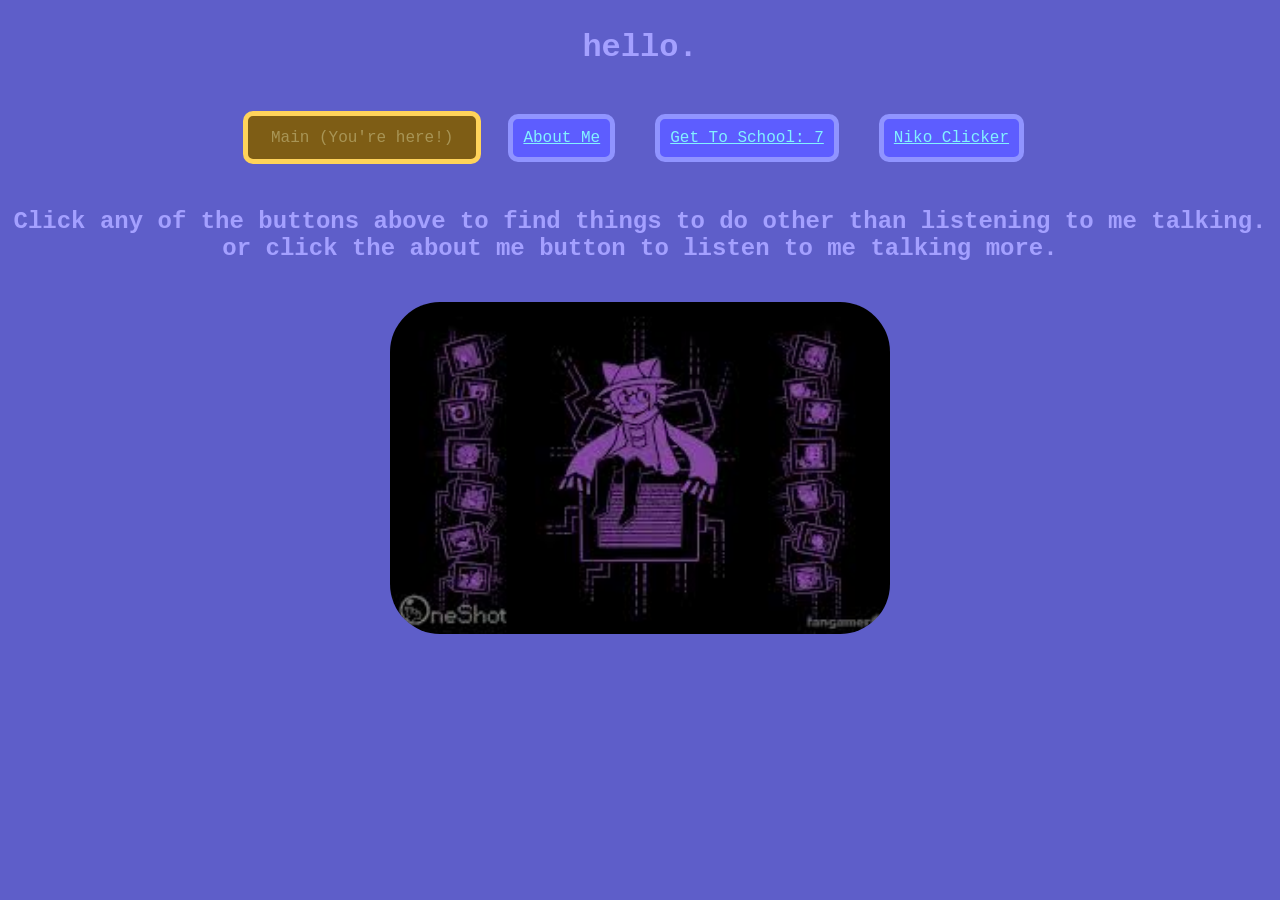
<file: index.html>
<!DOCTYPE html>
<html lang="en">
<head>
    <meta charset="UTF-8">
    <meta name="viewport" content="width=device-width, initial-scale=1.0">
    <link rel="icon" type="image/png" href="/favicon-96x96.png" sizes="96x96" />
    <link rel="icon" type="image/svg+xml" href="/favicon.svg" />
    <link rel="shortcut icon" href="/favicon.ico" />
    <link rel="apple-touch-icon" sizes="180x180" href="/apple-touch-icon.png" />
    <link rel="manifest" href="/site.webmanifest" />
    <link rel="stylesheet" href=".\css\style.css">
    <title>we forgor - main</title>
</head>
<body>
    
   <h1>hello.</h1>
    <nav>
        <ul>
            <li class="selected">Main (You're here!)</li>
            <a href=".\about.html"><li>About Me</li></a>
            <a href=".\GetToSchool7\index.html"><li>Get To School: 7</li></a>
            <a href=".\cookie.html"><li>Niko Clicker</li></a>
        </ul>
    </nav>
    <h2 class="main">
        Click any of the buttons above to find things to do other than listening to me talking.
        <br>
        or click the about me button to listen to me talking more.
    </h2>
    <h2><img src="wm.jpg" alt="world machine" width="500px"></h2>
    
</body>
</html>
</file>
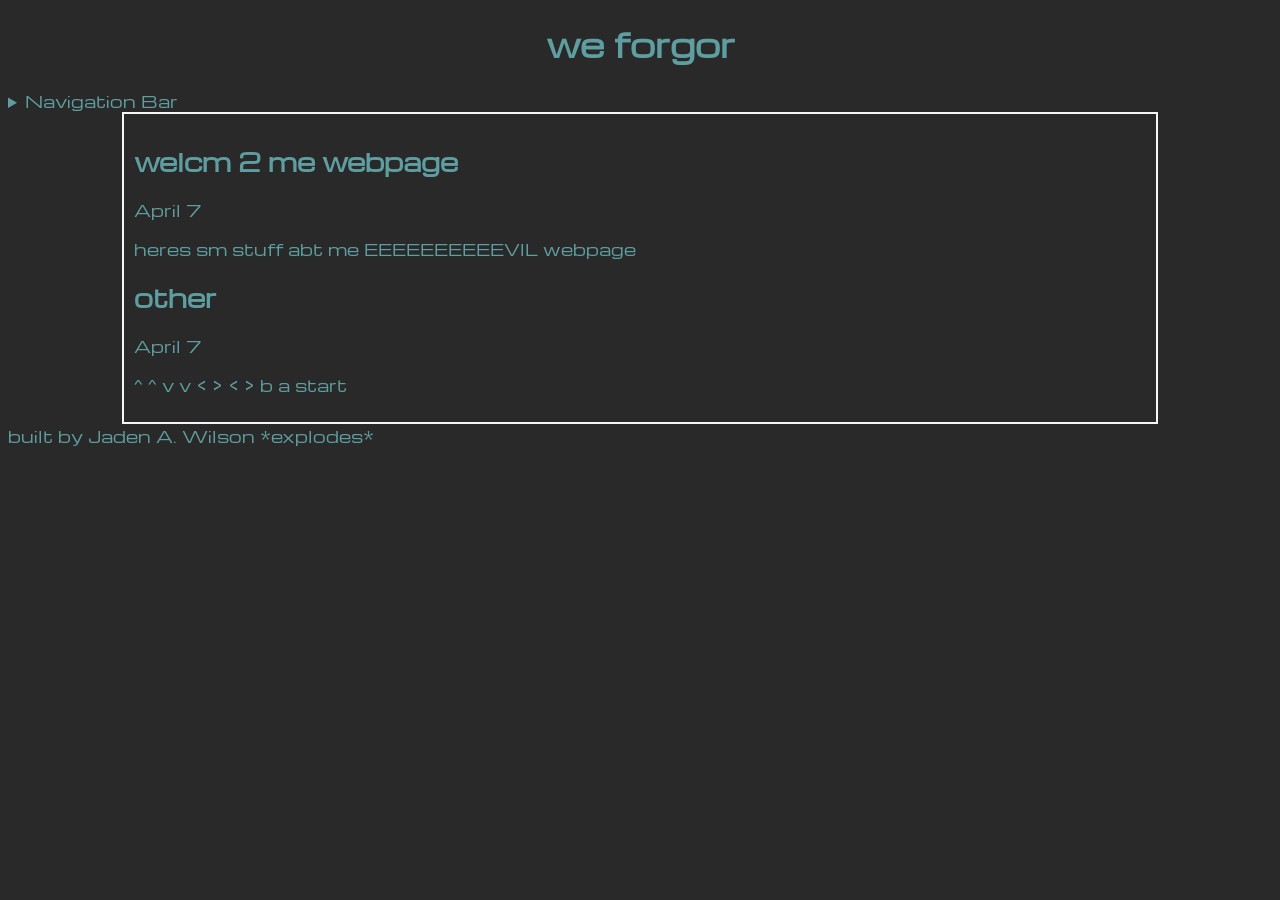
<file: back^/index.html>
<!DOCTYPE html>
<html lang='en'>
<!-- wawa -->
<head>
    <title>we forgor</title>
    <link rel="preconnect" href="https://fonts.googleapis.com">
    <link rel="preconnect" href="https://fonts.gstatic.com" crossorigin>
    <link href="https://fonts.googleapis.com/css2?family=Michroma&family=Murecho:wght@100..900&display=swap" rel="stylesheet">
    <link rel="preconnect" href="https://fonts.googleapis.com">
    <link rel="preconnect" href="https://fonts.gstatic.com" crossorigin>
    <link href="https://fonts.googleapis.com/css2?family=Linefont:wght@4..1000&family=Michroma&family=Murecho:wght@100..900&display=swap" rel="stylesheet">
    <link rel="stylesheet" href=".\css\style.css">
</head>

<body>
    <header>
        <h1>we forgor</h1>
        <nav>
            <details>
                <summary>Navigation Bar</summary>
                <ul>
                    <li><a href="index.html">Home Page</a></li>
                    <li><a href="about.html">abao</a></li>
                    <li><a href="GetToSchool7/index.html">GTS7</a></li>
                    <li><a
                            href="https://www.google.com/search?q=aleph+null&sca_esv=5d5eb154281590ac&sxsrf=ANbL-n6hbHbcvzPw0v-Kl2TAZxYntfdcCA%3A1775565854733&ei=HvzUacSwLPOf5NoPh57FoAs&biw=1918&bih=432&ved=0ahUKEwjEt6-g4tuTAxXzD1kFHQdPEbQQ4dUDCBE&uact=5&oq=aleph+null&gs_lp=[base64]&sclient=gws-wiz-serp&safe=active&ssui=on">aleph
                            null google</a></li>

                </ul>
            </details>
        </nav>
    </header>
    
    <section>
    
        <article>
            <h2>welcm 2 me webpage</h2>
            <time datetime="2026 04 07">April 7</time>
            <p>heres sm stuff abt me EEEEEEEEEEVIL webpage</p>
        </article>
        
        <article>
            <h2>other</h2>
            <time datetime="2026 04 07">April 7</time>
            <p>^ ^ v v < > < > b a start</p>
        </article>
        
    </section>

        <footer>built by Jaden A. Wilson *explodes*</footer>
</body>

</html>
</file>
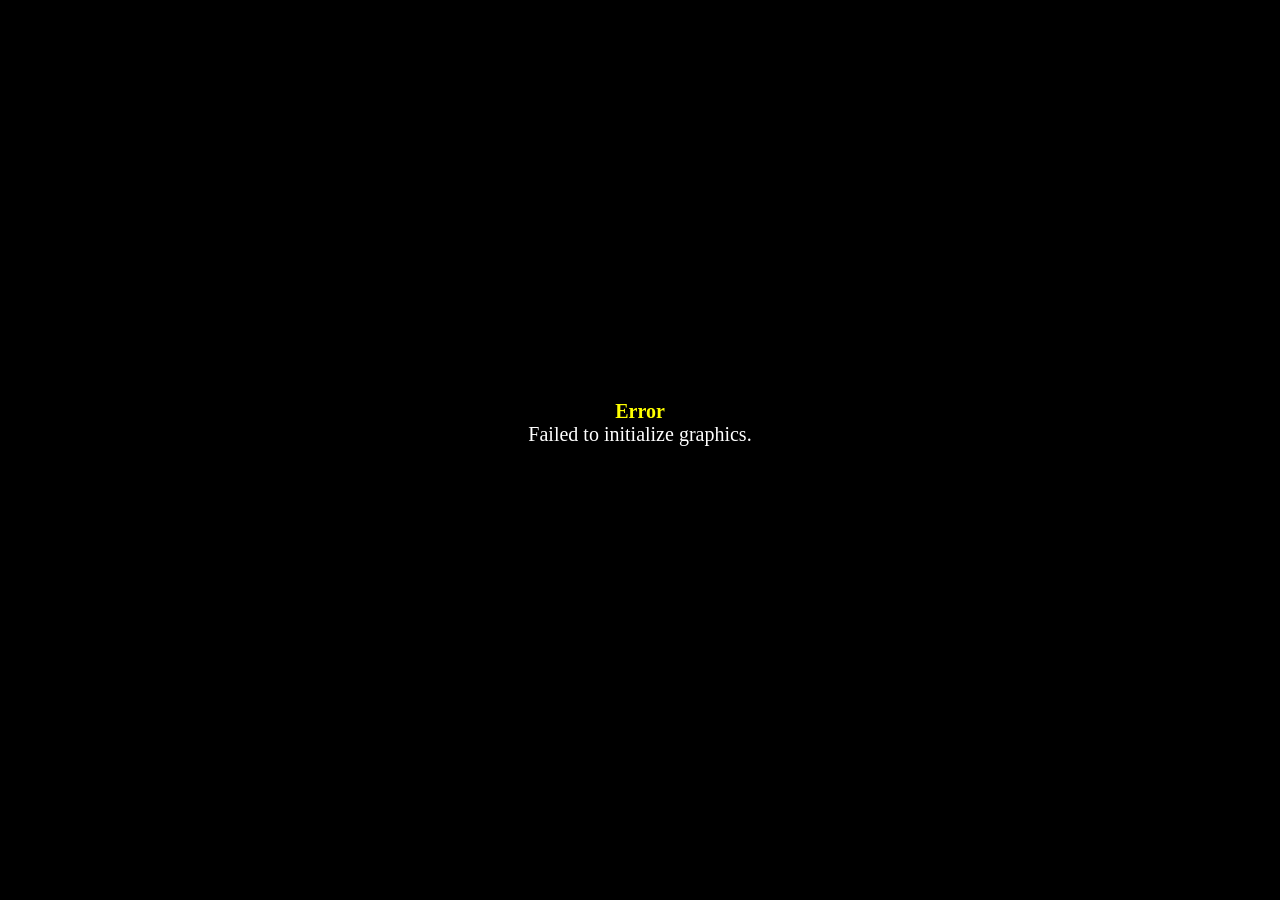
<file: GetToSchool7/index.html>
<!DOCTYPE html>
<html>
    <head>
        <meta charset="UTF-8">
        <meta name="apple-mobile-web-app-capable" content="yes">
        <meta name="apple-mobile-web-app-status-bar-style" content="black-translucent">
        <meta name="viewport" content="user-scalable=no">
        <link rel="icon" href="icon/icon.png" type="image/png">
        <link rel="apple-touch-icon" href="icon/icon.png">
        <link rel="stylesheet" type="text/css" href="css/game.css">
        <title>Get To School 7</title>
    </head>
    <body style="background-color: black">
        <script type="text/javascript" src="js/main.js"></script>
    </body>
</html>
</file>
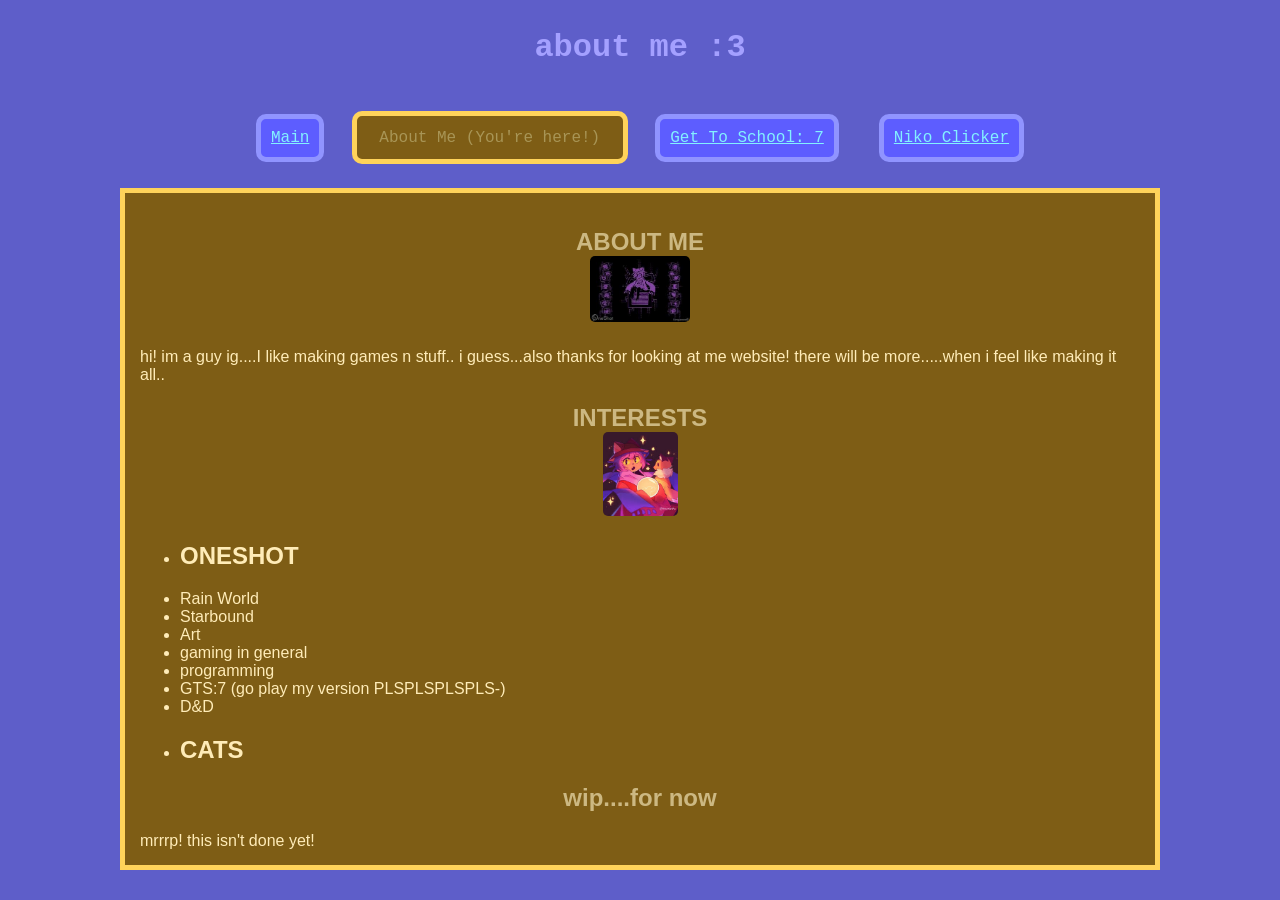
<file: about.html>
<!DOCTYPE html>
<html lang="en">
<head>
    <meta charset="UTF-8">
    <meta name="viewport" content="width=device-width, initial-scale=1.0">
    <link rel="icon" type="image/png" href="/favicon-96x96.png" sizes="96x96" />
    <link rel="icon" type="image/svg+xml" href="/favicon.svg" />
    <link rel="shortcut icon" href="/favicon.ico" />
    <link rel="apple-touch-icon" sizes="180x180" href="/apple-touch-icon.png" />
    <link rel="manifest" href="/site.webmanifest" />
    <link rel="stylesheet" href=".\css\style.css">
    <title>we forgor - about me</title>
</head>
<body>
       <h1>about me :3</h1>
    <nav>
        <ul>
            <a href=".\index.html"><li>Main</li></a>
            <li class="selected">About Me (You're here!)</li>
            <a href=".\GetToSchool7\index.html"><li>Get To School: 7</li></a>
            <a href=".\cookie.html"><li>Niko Clicker</li></a>
        </ul>
    </nav>
    <article>
        <h1 class="ee">ABOUT ME<br><img src="wm.jpg" alt="world machine" class="small" width="100px"></h1>
        <p>hi! im a guy ig....I like making games n stuff.. i guess...also thanks for looking at me website! there will be more.....when i feel like making it all..</p>
        <H1 class="ee">INTERESTS <br> <img src="niko.jpg" alt="niko!" width="75px" class="small"></H1>
        <ul>
            <li><h2>ONESHOT</h2></li>
            <li>Rain World</li>
            <li>Starbound</li>
            <li>Art</li>
            <li>gaming in general</li>
            <li>programming</li>
            <li>GTS:7 (go play my version PLSPLSPLSPLS-)</li>
            <li>D&D</li>
            <li><h1 class="wa">CATS</h1></li>
        </ul>
        <h1 class="ee">wip....for now</h1>
        mrrrp! this isn't done yet!
    </article>
</body>
</html>
</file>
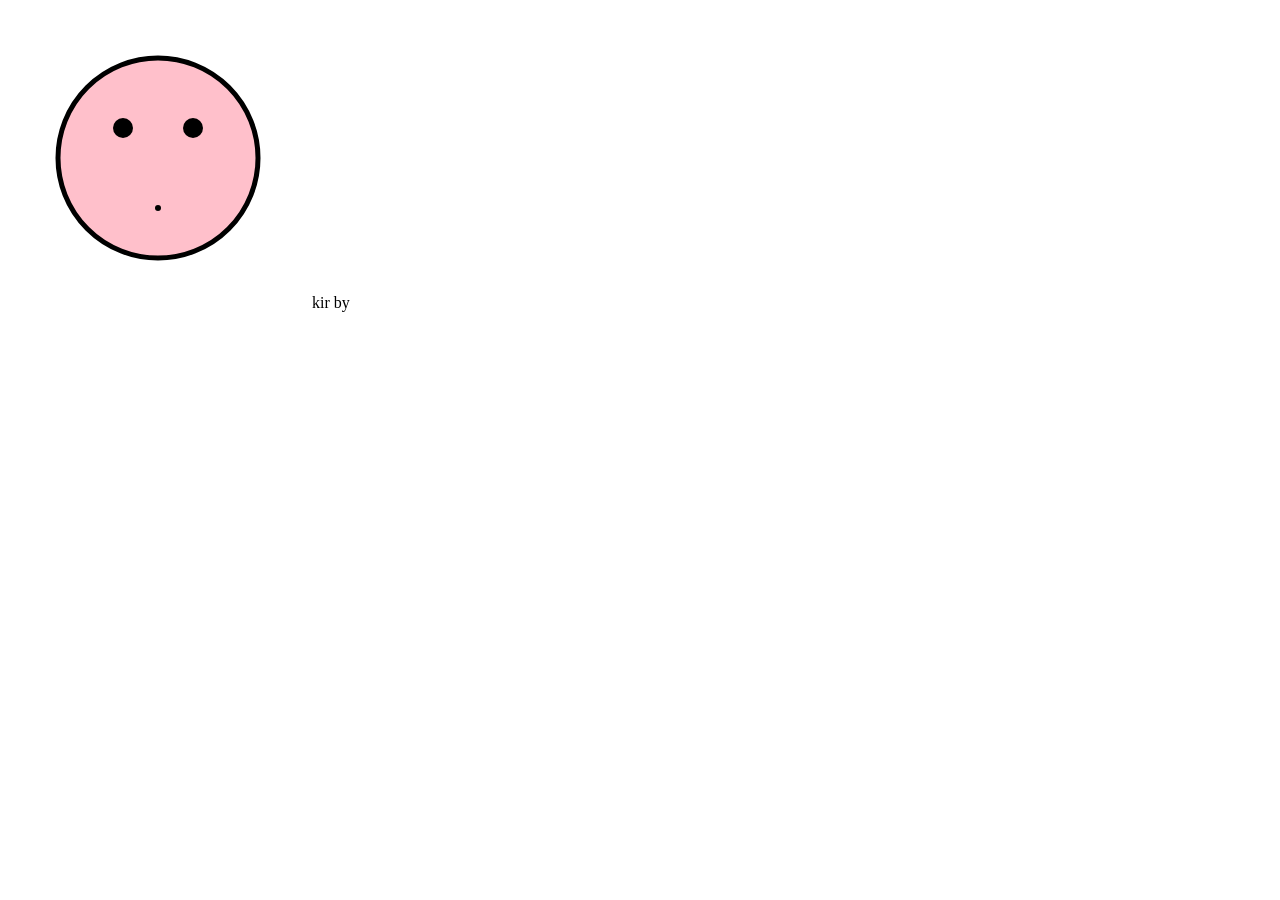
<file: graphics.html>
<!DOCTYPE html>
<html lang="en">
<head>
    <meta charset="UTF-8">
    <meta name="viewport" content="width=device-width, initial-scale=1.0">
    <title>we forgor</title>
</head>
<body>
    <svg width="300" height="300" onmousedown="grow()" onmouseup="shrink()">
        <circle cx="150" cy="150" r="100" fill="pink" stroke="black" stroke-width="5"/>
        <circle cx="115" cy="120" r="10" fill="black"/>
        <circle cx="185" cy="120" r="10"/>
        <circle id="mouth" cx="150" cy="200" r="3"/>
    </svg>
    kir by
</body>
<script>
    function grow() {
        const circle=  document.getElementById("mouth")
    circle.setAttribute("r", "40")
    circle.setAttribute("cy", "170")
    }

    function shrink() {const circle= document.getElementById("mouth")
        circle.setAttribute("r", "3")
        circle.setAttribute("cy", "220")
    }
</script>
</html>
</file>
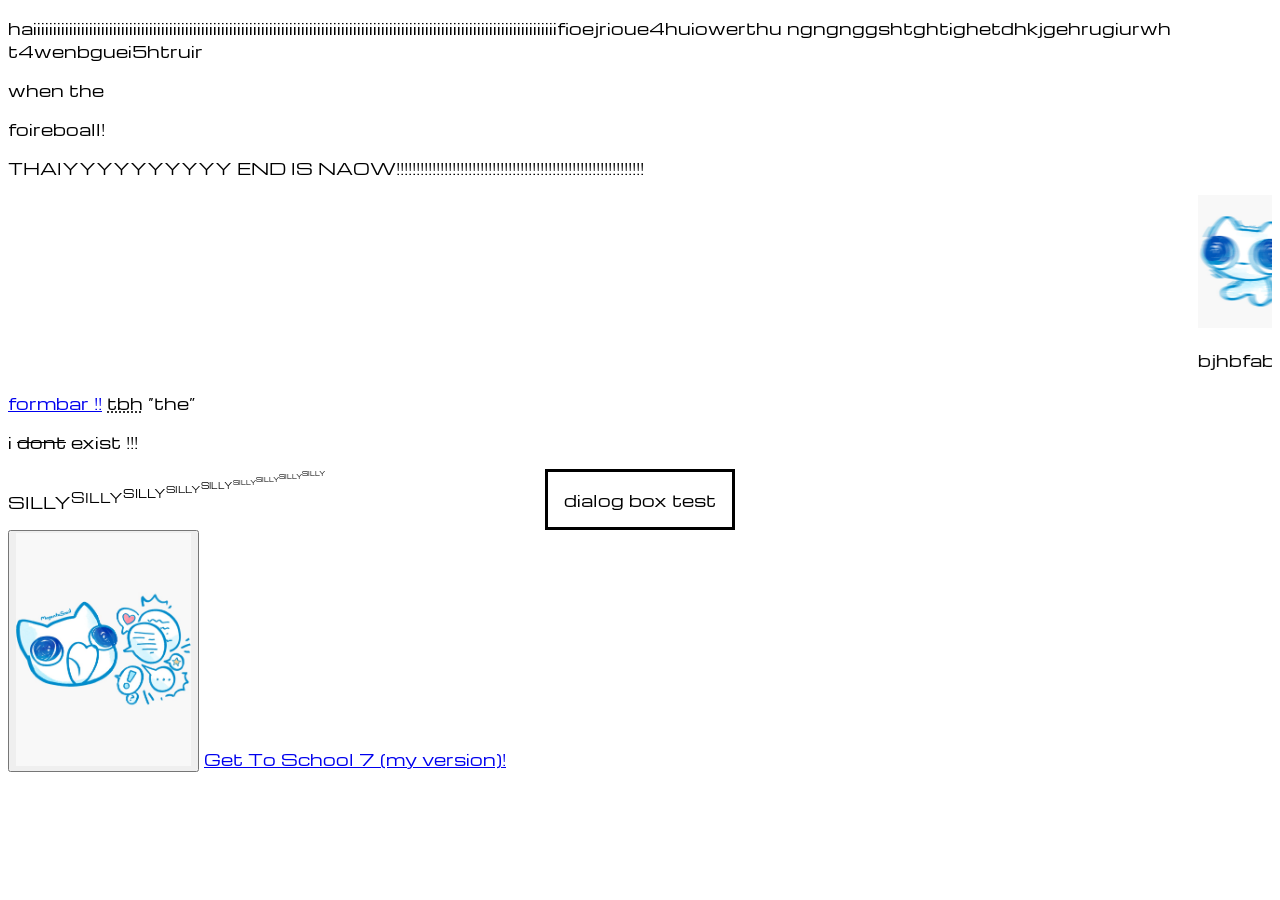
<file: olde.html>
<!DOCTYPE html>
<html lang="en">

<head>
    <meta charset="UTF-8">
    <meta name="viewport" content="width=device-width, initial-scale=1.0">
    <title>we forgor</title>
    <link rel="icon" type="image/png" href="/favicon-96x96.png" sizes="96x96" />
    <link rel="icon" type="image/svg+xml" href="/favicon.svg" />
    <link rel="shortcut icon" href="/favicon.ico" />
    <link rel="apple-touch-icon" sizes="180x180" href="/apple-touch-icon.png" />
    <link rel="manifest" href="/site.webmanifest" />
        <link rel="preconnect" href="https://fonts.googleapis.com">
<link rel="preconnect" href="https://fonts.gstatic.com" crossorigin>
<link href="https://fonts.googleapis.com/css2?family=Michroma&family=Murecho:wght@100..900&display=swap" rel="stylesheet">
<link rel="preconnect" href="https://fonts.googleapis.com">
<link rel="preconnect" href="https://fonts.gstatic.com" crossorigin>
<link href="https://fonts.googleapis.com/css2?family=Linefont:wght@4..1000&family=Michroma&family=Murecho:wght@100..900&display=swap" rel="stylesheet">
    <style>
        body {
            font-family: 'Michroma';
        }
    </style>
</head>

<body>
    <p>haiiiiiiiiiiiiiiiiiiiiiiiiiiiiiiiiiiiiiiiiiiiiiiiiiiiiiiiiiiiiiiiiiiiiiiiiiiiiiiiiiiiiiiiiiiiiiiiiiiiiiiiiiiiiiiiiiiiiiiiiiiiiiiiiiiifioejrioue4huiowerthu
        ngngnggshtghtighetdhkjgehrugiurwh t4wenbguei5htruir</p>
    <p>when the</p>
    <p>foireboall!</p>
    <p>THAIYYYYYYYYYY END IS NAOW!!!!!!!!!!!!!!!!!!!!!!!!!!!!!!!!!!!!!!!!!!!!!!!!!!!!!!!!!!!!!!</p>
    <marquee behavior="" direction=""><img src="fhsgsagfsdfysaeihgfsdauksdhiszf.jpg"
            alt="btw/adhdcreature shaking (positively). pspspspspspspspspspspspsps hi hello how are you" width="100">
        <p>bjhbfabfabfkhuiashfsahfkjhsdaf asdfghjkl</p>
    </marquee>
    <a href="https://formbar.yorktechapps.com/student">formbar !!</a>
    <abbr title="to be honest">tbh</abbr>
    <q>the</q>
    <p>i <s>dont</s> exist !!!</p>
    <dialog open> dialog box test </dialog>
    <p>SILLY<sup>SILLY<sup>SILLY<sup>SILLY<sup>SILLY<sup>SILLY<sup>SILLY<sup>SILLY<sup>SILLY</sup></sup></sup></sup></sup></sup></sup></sup>
    </p>
    <button><img src="silly.jpg" alt="btw/adhdcreature talking a lot...like a lot a lot....now CLICK HIM."
            width="175"></button>
    <a href="/GetToSchool7/index.html">Get To School 7 (my version)!</a>
</body>

</html>
</file>
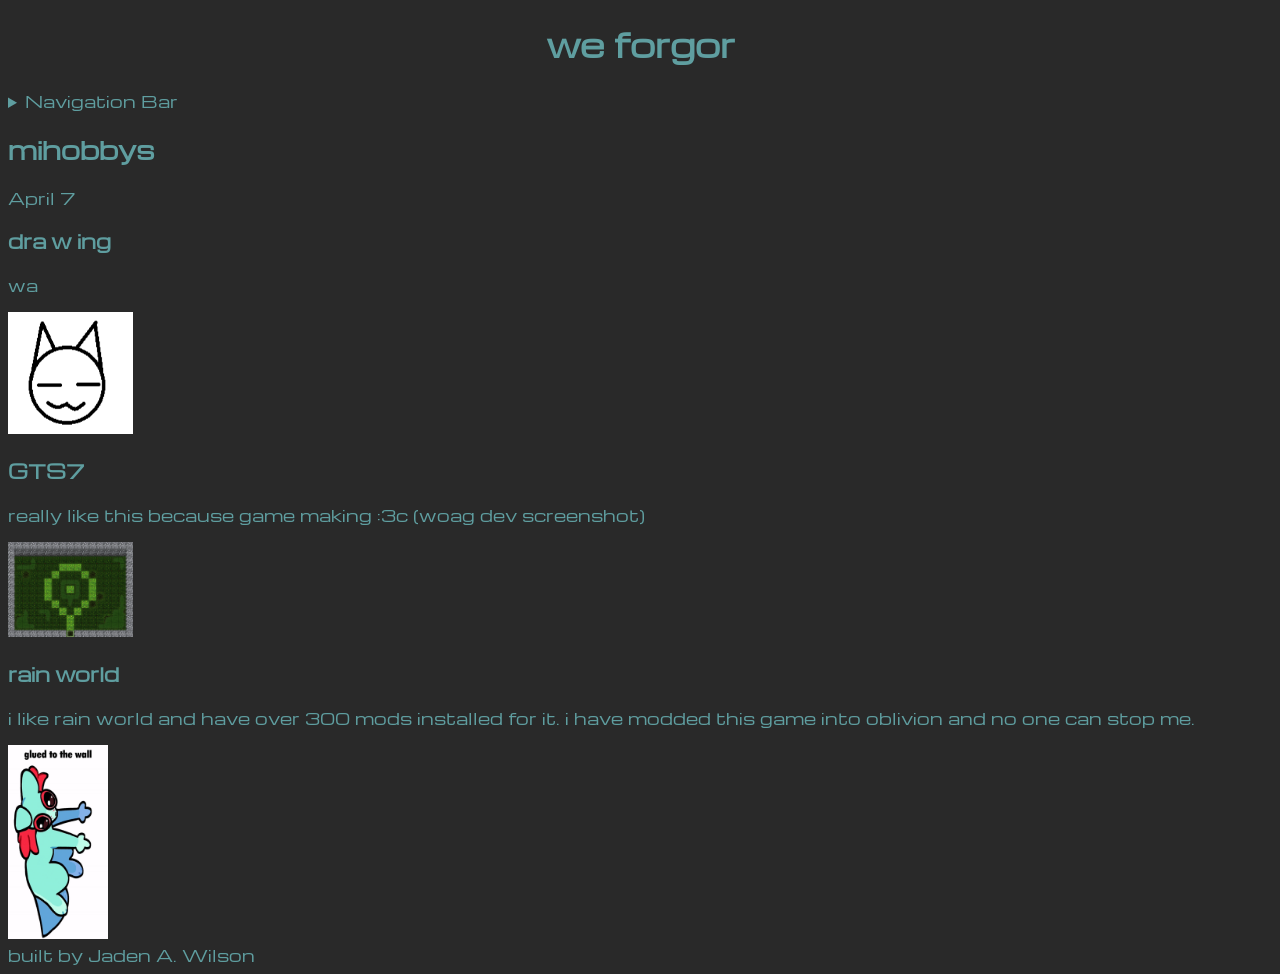
<file: back^/about.html>
<!DOCTYPE html>
<html>

<head>
    <title>we forgor - Abao</title>
    <link rel="preconnect" href="https://fonts.googleapis.com">
    <link rel="preconnect" href="https://fonts.gstatic.com" crossorigin>
    <link href="https://fonts.googleapis.com/css2?family=Michroma&family=Murecho:wght@100..900&display=swap" rel="stylesheet">
    <link rel="preconnect" href="https://fonts.googleapis.com">
    <link rel="preconnect" href="https://fonts.gstatic.com" crossorigin>
    <link href="https://fonts.googleapis.com/css2?family=Linefont:wght@4..1000&family=Michroma&family=Murecho:wght@100..900&display=swap" rel="stylesheet">
    <link rel="stylesheet" href=".\css\style.css">
</head>

<body>
    <header>
        <h1>we forgor</h1>
        <nav>
            <details>
                <summary>Navigation Bar</summary>
                <ul>
                    <li><a alt="TO:HOME" href="index.html">Home Page</a></li>
                    <li><a alt="HERE" href="about.html">abao</a></li>
                    <li><a alt="GET TO SCHOOL 7" href="GetToSchool7/index.html">GTS7</a></li>
                    <li><a alt="aleph null."
                            href="https://www.google.com/search?q=aleph+null&sca_esv=5d5eb154281590ac&sxsrf=ANbL-n6hbHbcvzPw0v-Kl2TAZxYntfdcCA%3A1775565854733&ei=HvzUacSwLPOf5NoPh57FoAs&biw=1918&bih=432&ved=0ahUKEwjEt6-g4tuTAxXzD1kFHQdPEbQQ4dUDCBE&uact=5&oq=aleph+null&gs_lp=[base64]&sclient=gws-wiz-serp&safe=active&ssui=on">aleph
                            null google (i dont knoq qhy i put this hwere)</a></li>

                </ul>
            </details>
        </nav>
    </header>
    <article>
        <h2>mihobbys</h2>
        <time datetime="2026 04 07">April 7</time>
        <article>
            <h3>dra w ing</h3>
            <p>wa</p>
            <img src="lazy draw.png" alt="lazy ms paint draw" width="125">
        </article>

        <article>
            <h3>GTS7</h3>
            <p>really like this because game making :3c (woag dev screenshot)</p>
            <img src="scrnshot1.png"
                alt="woag dev screenshot...the shape the light is making looks a lot like the lightbulb symbol from the game oneshot."
                width="125">
        </article>

        <article>
            <h3>rain world</h3>
            <p>i like rain world and have over 300 mods installed for it. i have modded this game into oblivion and no
                one can stop me.</p>
            <img src="stuck to your WALLS.png"
                alt="Cyan slugcat with red frills stuck to the wall. Top text says: 'glued to the wall'" width="100">
        </article>
    </article>

    <footer>built by Jaden A. Wilson</footer>
</body>

</html>
</file>
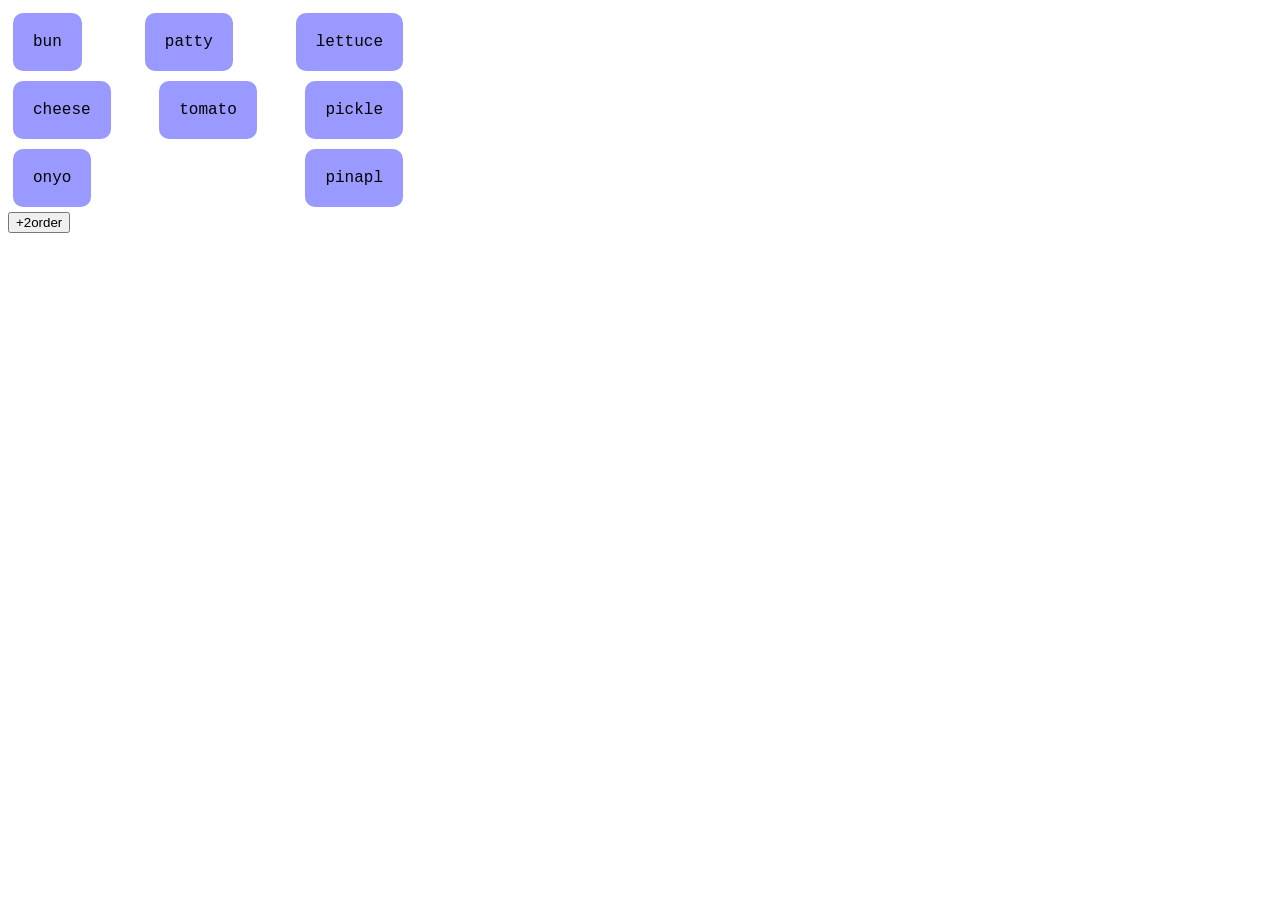
<file: back^/borger.html>
<!DOCTYPE html>
<html lang="en">

<head>
    <meta charset="UTF-8">
    <meta name="viewport" content="width=device-width, initial-scale=1.0">
    <title>we forgor - please help i am being forced to do this against my will please let me go please bun bun patty bun</title>
    <style>
        body {
            font-family: 'Courier New', Courier, monospace;
        }

        #app {
            width: 400px;
        }

        #menu {
            display: flex;
            flex-wrap: wrap;
            justify-content: space-between;
        }

        .item {
            background-color: #9999ff;
            padding: 20px;
            margin: 5px;
            border-radius: 10px;
        }

        .order {
            margin-top: 30px;
        }

        .slot {
            border: 3px solid #6666ff;
            padding: 20px;
            border-radius: 10px;
        }

        .selected {
            background-color: #3434cc;
            color: #ffffff;
        }
    </style>
</head>

<body>
    <div id="app">

        <div id="menu">
            <div class="item" onclick="toggleSelect(this)">bun</div>
            <div class="item" onclick="toggleSelect(this)">patty</div>
            <div class="item" onclick="toggleSelect(this)">lettuce</div>
            <div class="item" onclick="toggleSelect(this)">cheese</div>
            <div class="item" onclick="toggleSelect(this)">tomato</div>
            <div class="item" onclick="toggleSelect(this)">pickle</div>
            <div class="item" onclick="toggleSelect(this)">onyo</div>
            <div class="item" onclick="toggleSelect(this)">pinapl</div>
        </div>

        <button onclick="addToOrder()">+2order</button>

        <div id="order">


        </div>
    </div>
</body>
<script>
    function toggleSelect(element) {
        element.classList.toggle("selected")
    }

    function addToOrder() {
        var orderBox = document.getElementById("order");
        var selectedItems = document.getElementsByClassName("selected");

        var borg = document.createElement('div');

        for (const item of selectedItems) {
            borg.innerHTML += item.textContent + " ";
        }
        orderBox.appendChild(borg);
    }
</script>

</html>
</file>
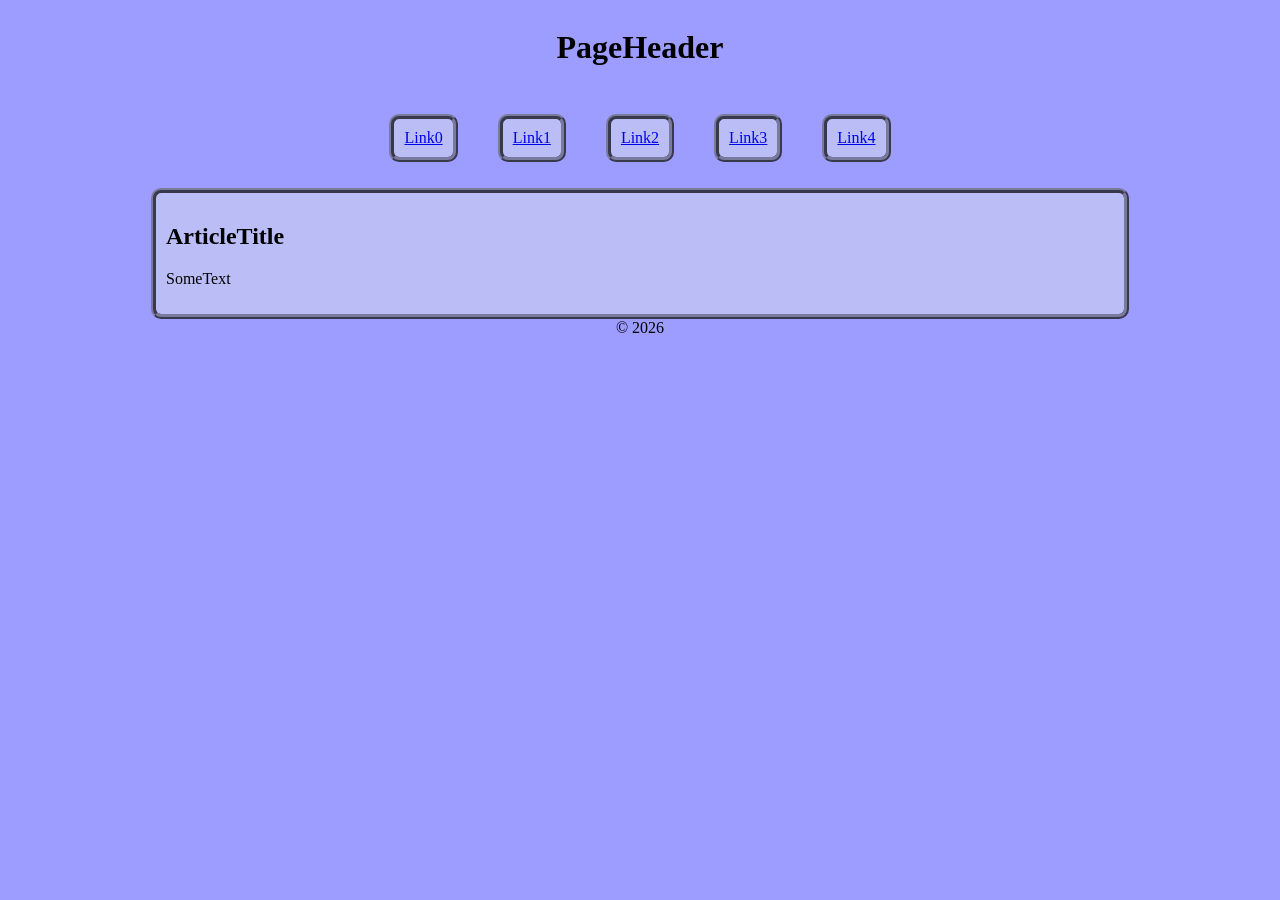
<file: back^/old.html>
<!DOCTYPE html>
<html lang="en">

<head>
    <meta charset="UTF-8">
    <meta name="viewport" content="width=device-width, initial-scale=1.0">
    <title>we forgor</title>
    <style>
        body {
            display: flex;
            flex-direction: column;
            align-items: center;
            background-color: rgb(157, 156, 255);
        }
        nav ul {
            display: flex;
            justify-content: space-evenly;
            list-style-type: none;
            padding: 0;
            
        }
        nav ul li {
            margin: 10px 20px 10px 20px;
            background-color: #bbbdf6;
            padding: 10px;
            border: 5px ridge #797a9e;
            border-radius: 10px;
            transition: .75534902806802486954862068542747568235697262934s;
        }
        nav ul li:hover {
            background-color: #9893da;
            margin: 0px;
            padding: 10px 30px 10px 30px;
            transition: .75534902806802486954862068542747568235697262934s;
        }
        article {
            background-color: #bbbdf6;
            width: 75%;
            border-width: 5px;
            border-style: ridge;
            border-color: #797a9e;
            border-radius: 10px;
            padding: 10px;
        }
    </style>
</head>

<body>
    <h1>PageHeader</h1>
    <nav>
        <ul>
            <li><a href="#">Link0</a></li>
            <li><a href="#">Link1</a></li>
            <li><a href="#">Link2</a></li>
            <li><a href="#">Link3</a></li>
            <li><a href="#">Link4</a></li>
        </ul>
    </nav>
    <article>
        <h2>ArticleTitle</h2>
        <p>SomeText</p>
    </article>
    <footer>
        &copy; 2026
    </footer>
</body>

</html>
</file>
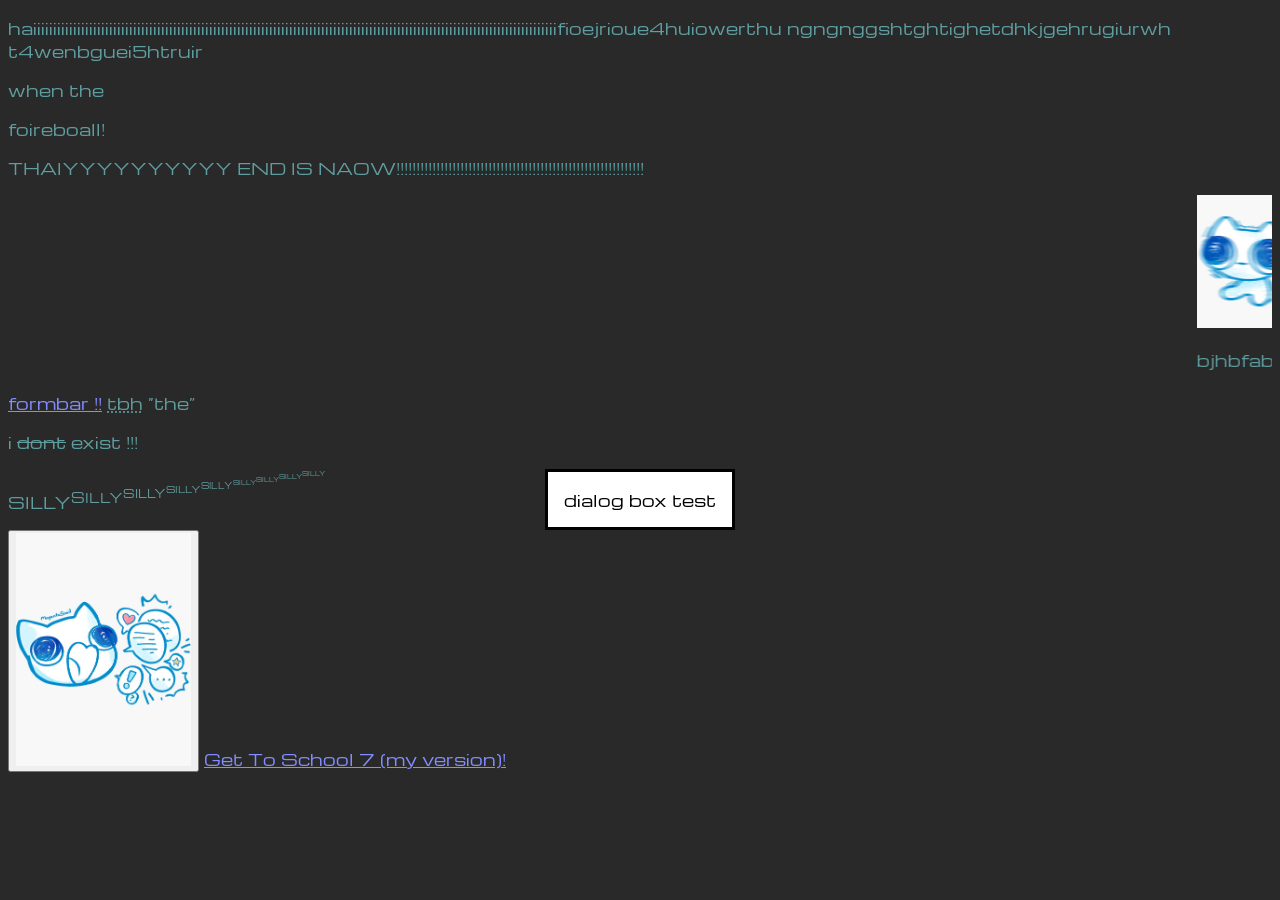
<file: back^/olde.html>
<!DOCTYPE html>
<html lang="en">

<head>
    <meta charset="UTF-8">
    <meta name="viewport" content="width=device-width, initial-scale=1.0">
    <title>we forgor - oldver</title>
    <link rel="icon" type="image/png" href="/favicon-96x96.png" sizes="96x96" />
    <link rel="icon" type="image/svg+xml" href="/favicon.svg" />
    <link rel="shortcut icon" href="/favicon.ico" />
    <link rel="apple-touch-icon" sizes="180x180" href="/apple-touch-icon.png" />
    <link rel="manifest" href="/site.webmanifest" />
        <link rel="preconnect" href="https://fonts.googleapis.com">
    <link rel="preconnect" href="https://fonts.gstatic.com" crossorigin>
    <link href="https://fonts.googleapis.com/css2?family=Michroma&family=Murecho:wght@100..900&display=swap" rel="stylesheet">
    <link rel="preconnect" href="https://fonts.googleapis.com">
    <link rel="preconnect" href="https://fonts.gstatic.com" crossorigin>
    <link href="https://fonts.googleapis.com/css2?family=Linefont:wght@4..1000&family=Michroma&family=Murecho:wght@100..900&display=swap" rel="stylesheet">
    <link rel="stylesheet" href=".\css\style.css">
</head>

<body>
    <p>haiiiiiiiiiiiiiiiiiiiiiiiiiiiiiiiiiiiiiiiiiiiiiiiiiiiiiiiiiiiiiiiiiiiiiiiiiiiiiiiiiiiiiiiiiiiiiiiiiiiiiiiiiiiiiiiiiiiiiiiiiiiiiiiiiiifioejrioue4huiowerthu
        ngngnggshtghtighetdhkjgehrugiurwh t4wenbguei5htruir</p>
    <p>when the</p>
    <p>foireboall!</p>
    <p>THAIYYYYYYYYYY END IS NAOW!!!!!!!!!!!!!!!!!!!!!!!!!!!!!!!!!!!!!!!!!!!!!!!!!!!!!!!!!!!!!!</p>
    <marquee behavior="" direction=""><img src="fhsgsagfsdfysaeihgfsdauksdhiszf.jpg"
            alt="btw/adhdcreature shaking (positively). pspspspspspspspspspspspsps hi hello how are you" width="100">
        <p>bjhbfabfabfkhuiashfsahfkjhsdaf asdfghjkl</p>
    </marquee>
    <a href="https://formbar.yorktechapps.com/student">formbar !!</a>
    <abbr title="to be honest">tbh</abbr>
    <q>the</q>
    <p>i <s>dont</s> exist !!!</p>
    <dialog open> dialog box test </dialog>
    <p>SILLY<sup>SILLY<sup>SILLY<sup>SILLY<sup>SILLY<sup>SILLY<sup>SILLY<sup>SILLY<sup>SILLY</sup></sup></sup></sup></sup></sup></sup></sup>
    </p>
    <button><img src="silly.jpg" alt="btw/adhdcreature talking a lot...like a lot a lot....now CLICK HIM."
            width="175"></button>
    <a href="/GetToSchool7/index.html">Get To School 7 (my version)!</a>
</body>

</html>
</file>
<file: GetToSchool7/css/game.css>
body {
    -moz-user-select: none;
    -webkit-user-select: none;
    -ms-user-select: none;
    user-select: none;
}
#errorPrinter {
    position: absolute;
    left: 50%;
    top: 50%;
    width: 640px;
    height: 100px;
    transform: translate(-50%, -50%);
    text-align: center;
    text-shadow: 1px 1px 3px #000;
    font-size: 20px;
    color: #fff;
    z-index: 9;
}
#errorName {
    color: #ff0;
    font-weight: bold;
    -moz-user-select: text;
    -webkit-user-select: text;
    -ms-user-select: text;
    user-select: text;
}
#errorMessage {
    color: #fff;
    -moz-user-select: text;
    -webkit-user-select: text;
    -ms-user-select: text;
    user-select: text;
}
#retryButton {
    font-size: 20px;
    color: #fff;
    background-color: #000;
    border-radius: 8px;
    margin: 20px;
    padding: 10px;
}
#fpsCounterBox {
    position: absolute;
    left: 5px;
    top: 5px;
    width: 90px;
    height: 40px;
    background: #222;
    opacity: 0.8;
    z-index: 8;
}
#fpsCounterLabel {
    position: absolute;
    top: 0px;
    left: 0px;
    padding: 5px 10px;
    height: 30px;
    line-height: 32px;
    font-size: 12px;
    font-family: rmmz-numberfont, sans-serif;
    color: #fff;
    text-align: left;
}
#fpsCounterNumber {
    position: absolute;
    top: 0px;
    right: 0px;
    padding: 5px 10px;
    height: 30px;
    line-height: 30px;
    font-size: 24px;
    font-family: rmmz-numberfont, monospace;
    color: #fff;
    text-align: right;
}
#loadingSpinner {
    margin: auto;
    position: absolute;
    top: 0px;
    left: 0px;
    right: 0px;
    bottom: 0px;
    width: 120px;
    height: 120px;
    z-index: 10;
}
#loadingSpinnerImage {
    margin: 0px;
    padding: 0px;
    border-radius: 50%;
    width: 96px;
    height: 96px;
    border: 12px solid rgba(255, 255, 255, 0.25);
    border-top: 12px solid rgba(255, 255, 255, 1);
    animation: fadein 2s ease, spin 1.5s linear infinite;
}
@keyframes fadein {
    0% {
        opacity: 0;
    }
    20% {
        opacity: 0;
    }
    100% {
        opacity: 1;
    }
}
@keyframes spin {
    0% {
        transform: rotate(0deg);
    }
    100% {
        transform: rotate(360deg);
    }
}
</file>
